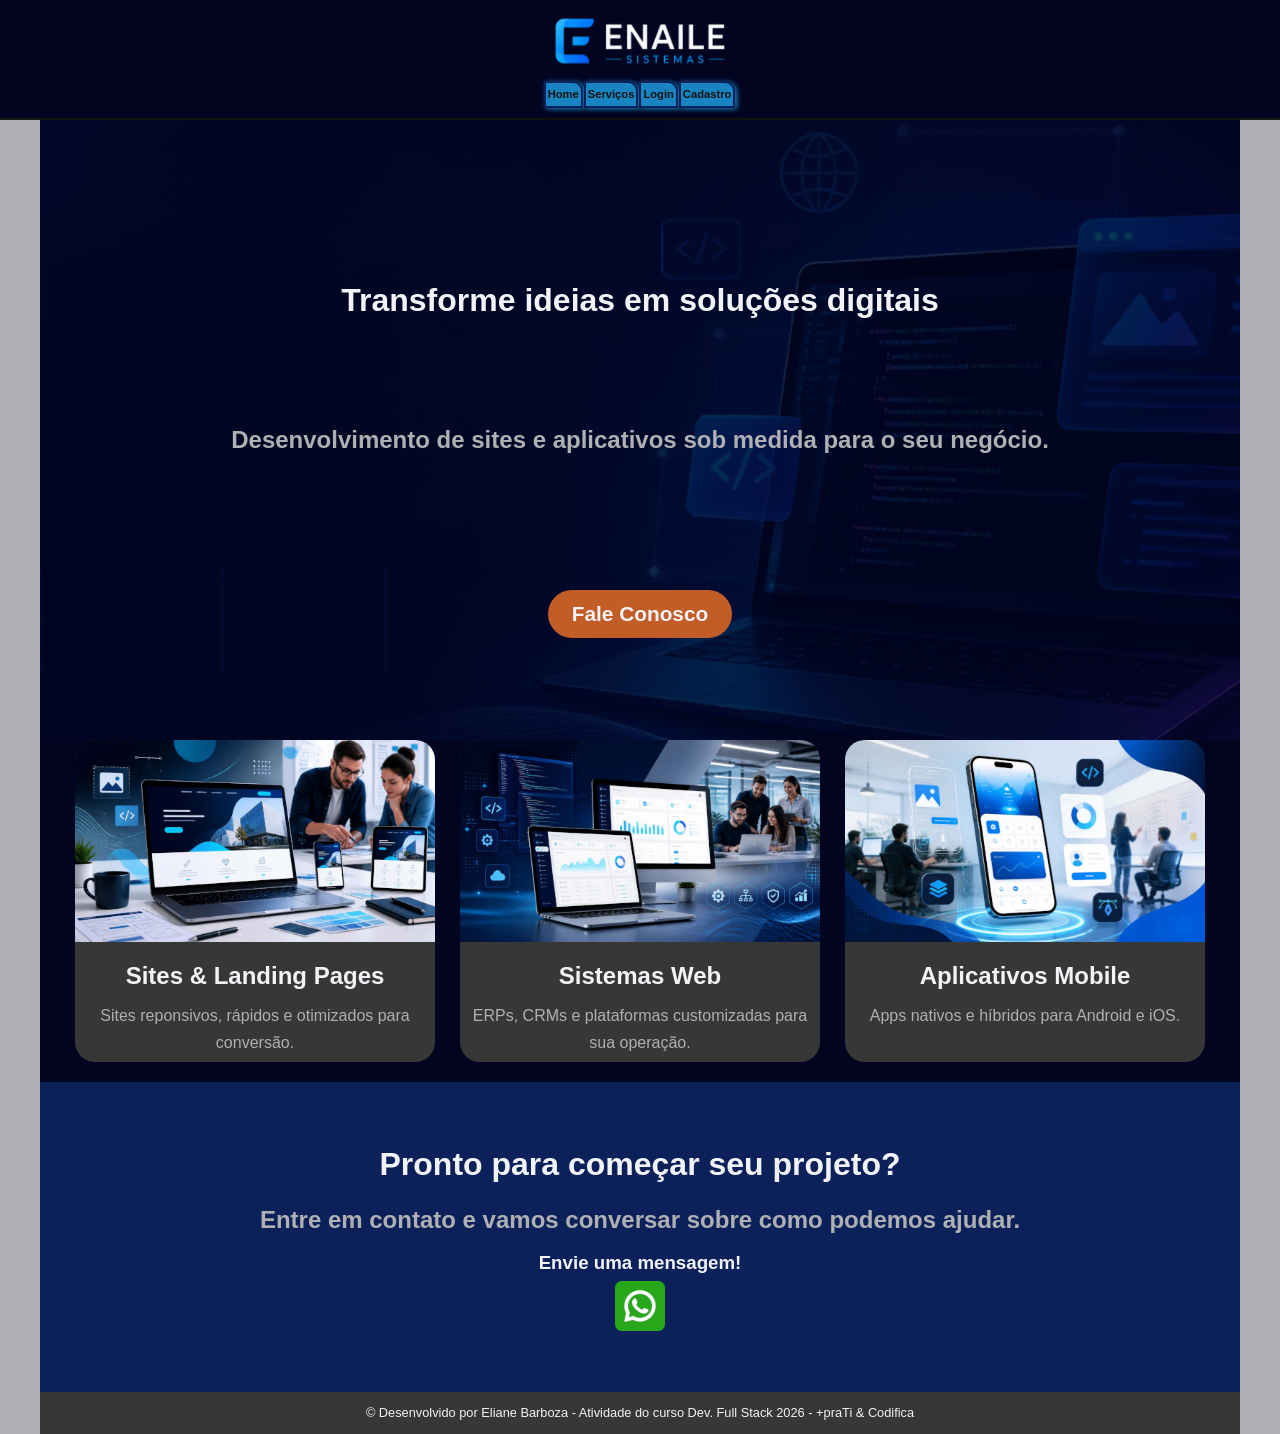
<file: index.html>
<!DOCTYPE html>
<html lang="pt-BR">

<head>
  <meta charset="UTF-8">
  <meta name="viewport" content="width=device-width, initial-scale=1.0">
  <link rel="icon" href="./assets/icons/favicon.ico">
  <link rel="stylesheet" href="./css/main.css">

  <script src="./js/components/site-header.js" defer></script>
  <script src="./js/components/site-footer.js" defer></script>


  <title>ENAILE Sistemas</title>
</head>

<body>

 <header class="topo">
   <div class="logo"> <img src="./assets/image/logo.png"/></div> 
        <nav class="navegacao">
        <a href="https://elianebtech.github.io/enailesistemas/index.html">Home</a>
        <a href="#">Serviços</a>
        <a href="https://elianebtech.github.io/enailesistemas/js/pages/login.html">Login</a>
        <a href="https://elianebtech.github.io/enailesistemas/js/pages/cadastro.html">Cadastro</a>
    </nav>
    </header>

  <div class="container">
    <main class="principal">
      <section class="card-anuncio">
        <!-- <span class="texto-anuncio">Teste</span> -->
        <h1>
          Transforme ideias em soluções digitais
        </h1>
        <h2>
          Desenvolvimento de sites e aplicativos sob medida para o seu negócio.
        </h2>
        <div class="contato">
          <button class="btn btn--primary"> Fale Conosco</button>
        </div>
      </section>

      <section class="card-servicos">
        <div class="card">
          <img src="assets/image/sites.png" />
          <h2>Sites & Landing Pages</h2>
          <p>Sites reponsivos, rápidos e otimizados para conversão.</p>
        </div>
        <div class="card">
          <img src="assets/image/sistemas.png" />
          <h2>Sistemas Web</h2>
          <p>ERPs, CRMs e plataformas customizadas para sua operação.</p>
        </div>
        <div class="card">
          <img src="assets/image/app.png" />
          <h2>Aplicativos Mobile</h2>
          <p>Apps nativos e híbridos para Android e iOS.</p>
        </div>
      </section>
      <section class="convite">
        <div class="card-convite">
          <h1>Pronto para começar seu projeto?</h1>
          <h2>Entre em contato e vamos conversar sobre como podemos ajudar.</h2>
          <h3> Envie uma mensagem!</h3>
          <div>
            <a href="https://wa.me/5551999318002" target="_blank"><img src="assets/image/whatsapp-50.png"
                alt="whatsapp" /></a>
          </div>

        </div>

      </section>

    </main>

  </div>

  <site-footer></site-footer>
</body>

</html>
</file>
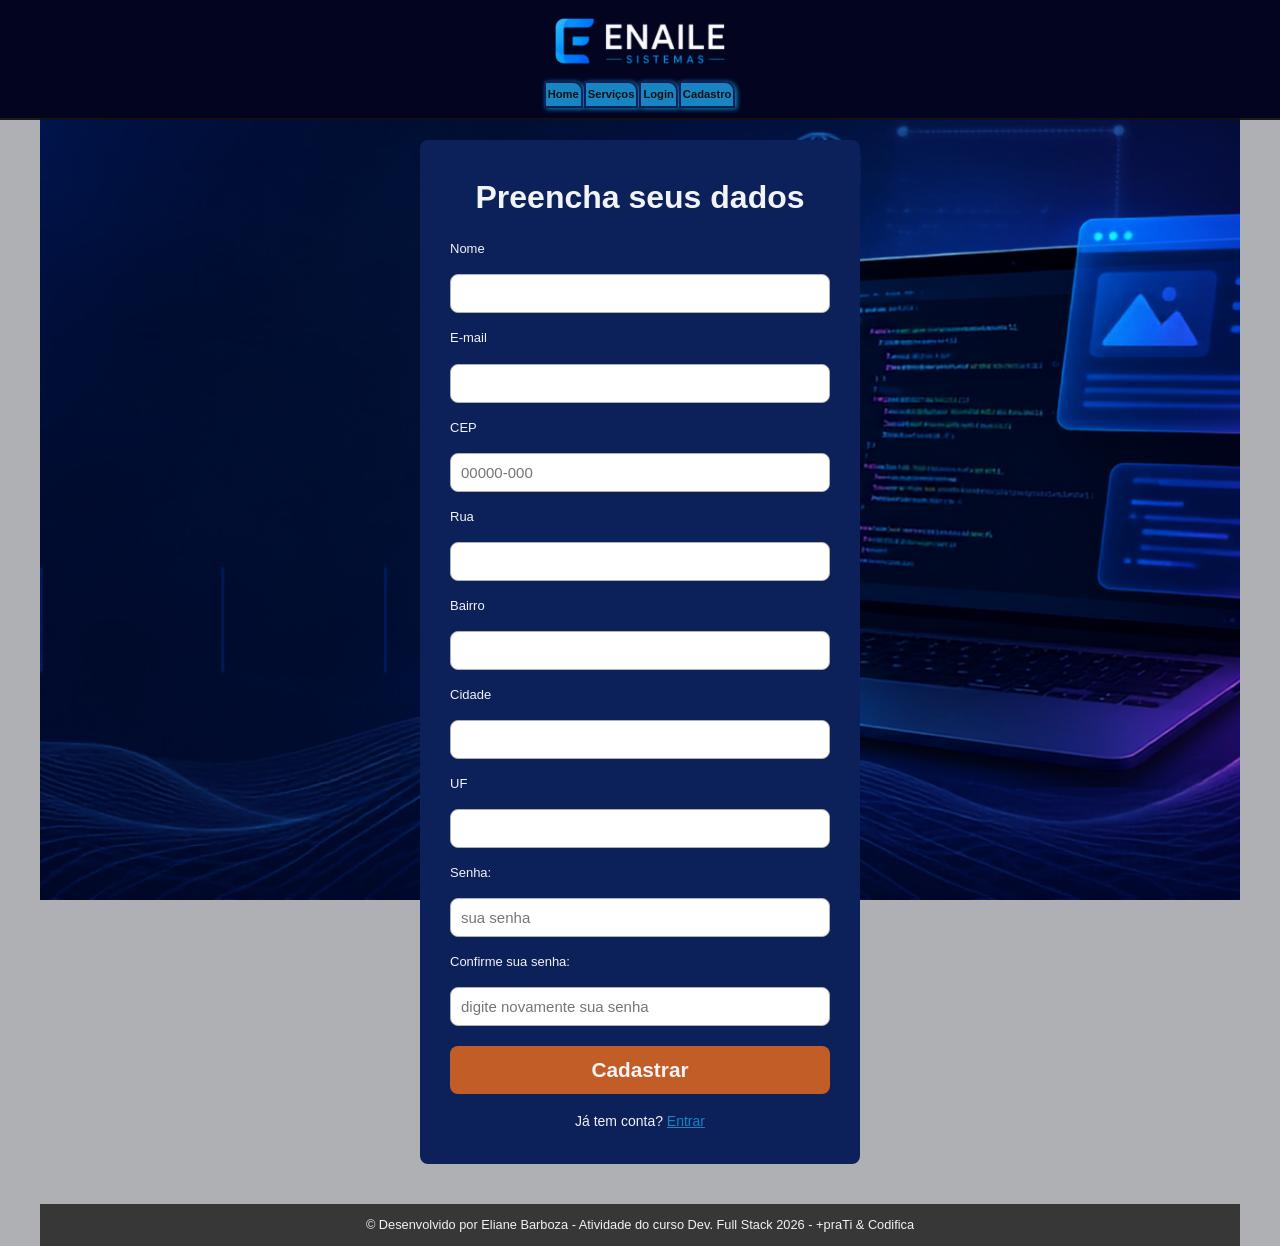
<file: js/pages/cadastro.html>
<!DOCTYPE html>
<html lang="pt-BR">

<head>
  <meta charset="UTF-8">
  <meta name="viewport" content="width=device-width, initial-scale=1.0">
  <title>Cadastro</title>
  <link rel="icon" href="../../assets/icons/favicon.ico">
  <link rel="stylesheet" href="../../css/main.css">
  <script src="../../js/components/site-header.js" defer></script>
  <script src="../../js/components/site-footer.js" defer></script>

  <script type="module" src="../pages/cadastro.js"></script>
</head>

<body>
  <site-header></site-header>

  <div class="container">
    <div class="cadastro">
      <form id="form-cadastro" class="formulario">
        <h1>Preencha seus dados</h1>

        <label for="nome">Nome</label>
        <input type="text" id="nome" required>


        <label for="email">E-mail</label>
        <input type="email" name="email" id="email" required>

        <label for="cep">CEP</label>
        <input type="text" id="cep" placeholder="00000-000" required>

        <label for="logradouro">Rua</label>
        <input type="text" id="logradouro">

        <label for="bairro">Bairro</label>
        <input type="text" id="bairro">

        <label for="cidade">Cidade</label>
        <input type="text" id="cidade">

        <label for="uf">UF</label>
        <input type="text" id="uf" maxlength="2">

        <label for="isenha">Senha:</label>
        <input type="password" name="senha" id="isenha" placeholder="sua senha" ninlength="5" maxlength="15">

        <label for="iconfSenha">Confirme sua senha:</label>
        <input type="password" name="confSenha" id="iconfSenha" placeholder="digite novamente sua senha">

        <button type="submit" class="btn btn--primary">Cadastrar</button>
        <p class="rodape-form">Já tem conta? <a href="login.html">Entrar</a></p>
      </form>

    </div>
  </div>
  <site-footer></site-footer>
</body>

</html>
</file>
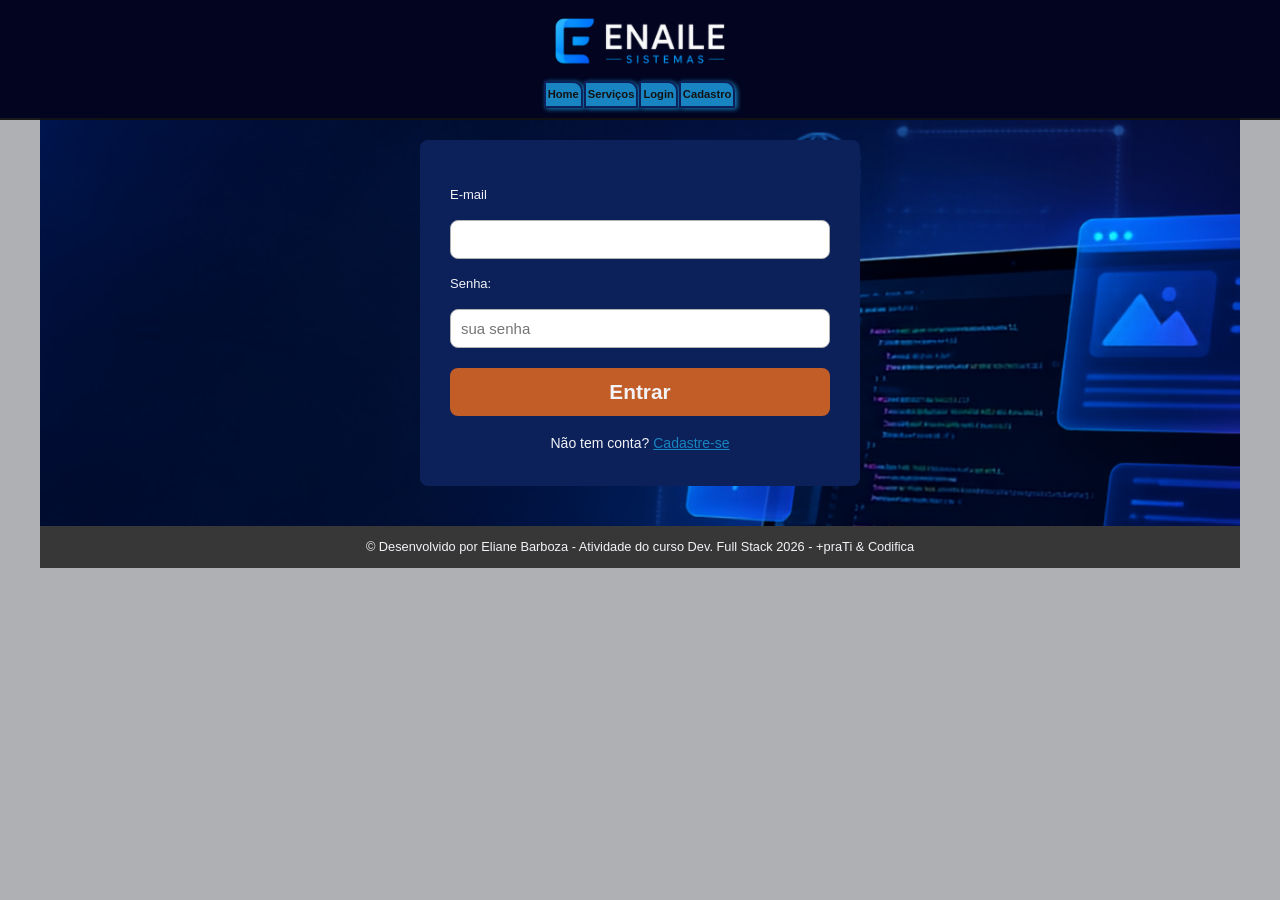
<file: js/pages/login.html>
<!DOCTYPE html>
<html lang="pt-BR">

<head>
  <meta charset="UTF-8">
  <meta name="viewport" content="width=device-width, initial-scale=1.0">
  <title>Login</title>
  <link rel="icon" href="../../assets/icons/favicon.ico">
  <link rel="stylesheet" href="../../css/main.css">
  <script src="../../js/components/site-header.js" defer></script>
  <script src="../../js/components/site-footer.js" defer></script>

</head>

<body>
  <site-header></site-header>
  <div class="container">
    <div class="cadastro">
      <form id="form-login" class="formulario">


        <label for="email">E-mail</label>
        <input type="email" name="email" id="email" required>



        <label for="isenha">Senha:</label>
        <input type="password" name="senha" id="isenha" placeholder="sua senha" ninlength="5" maxlength="15">


        <button type="submit" class="btn btn--primary">Entrar</button>
        <p class="rodape-form">Não tem conta? <a href="cadastro.html">Cadastre-se</a></p>
      </form>
    </div>
  </div>
  <site-footer></site-footer>
</body>

</html>
</file>
<file: css/main.css>
@import "../css/base/variabels.css";
@import "../css/base/reset.css";

@import "../css/layout/header.css";
@import "../css/layout/footer.css";

@import "../css/components/card.css";
@import "../css/components/button.css";
@import "../css/components/form.css";
</file>
